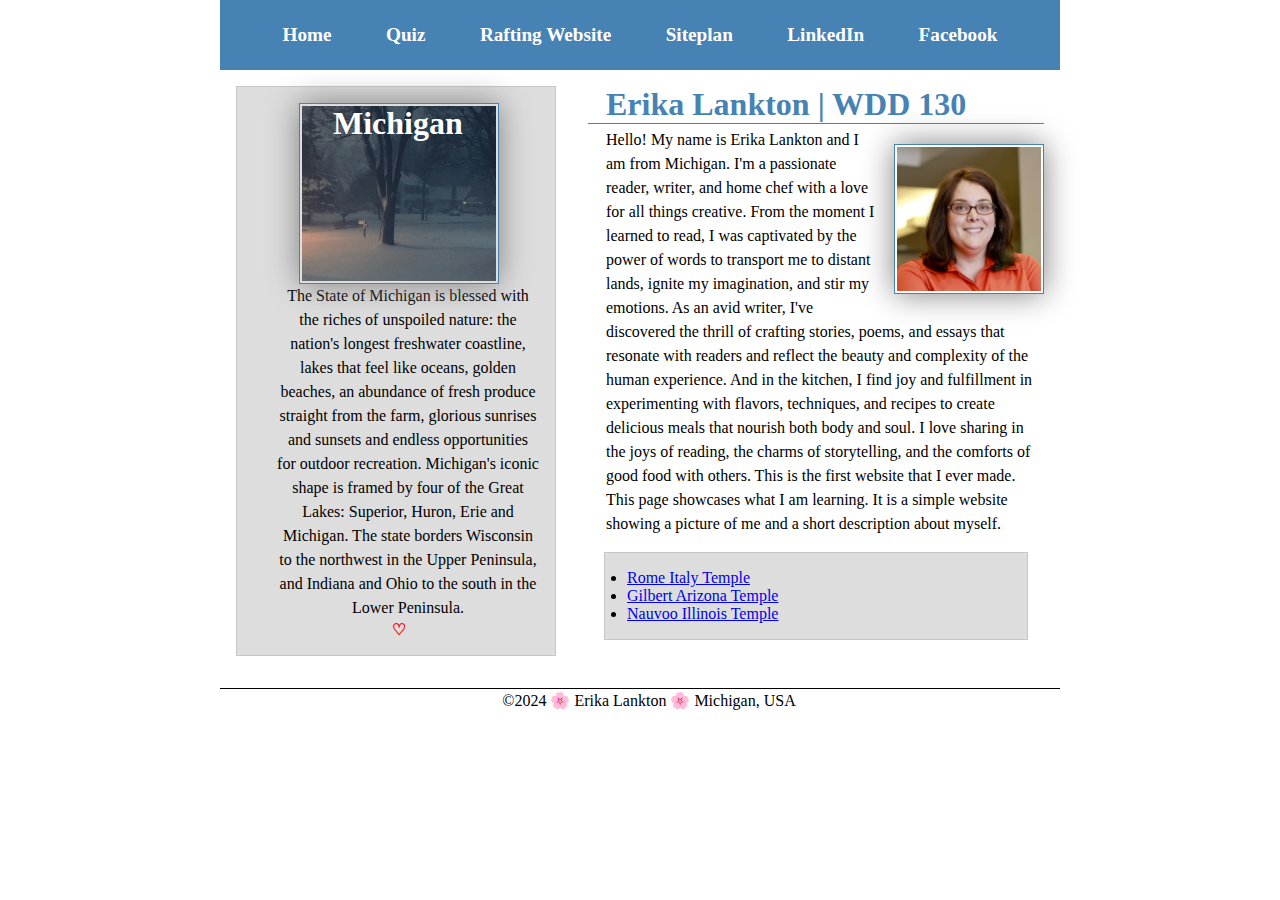
<file: index.html>
<!DOCTYPE html>
<html lang="en-US">
    <head>
        <meta charset="utf-8">
        <meta name="viewport" content="width=device-width, initial-scale=1.0">
        <title>Erika Lankton | WDD 130</title>
        <meta name="description" content="Erika Lankton's homepage for the BYU Idaho course, WDD 130.">
        <meta name="author" content="Erika Lankton">
        <link rel="stylesheet" href="styles/styles.css">
    </head>
    <body>
    <header>
        <nav>
            <a href="index.html">Home</a>
            <a href="quiz.html">Quiz</a>             
            <a href="wwr/about.html">Rafting Website</a>
            <a href="wwr/site-plan-rafting.html">Siteplan</a>
            <a href="https://www.linkedin.com/in/erika-lankton/">LinkedIn</a>
            <a href="https://www.facebook.com">Facebook</a>
        </nav>
    </header>
    <div class="grid">
        <main>
            <h1>Erika Lankton | WDD 130</h1>
            <img src="images/profile.jpg" alt="Hello, my name is Erika Lankton" width="200">
            <p>Hello! My name is Erika Lankton and I am from Michigan. I'm a passionate reader, 
         writer, and home chef with a love for all things creative. From the moment I learned to read,
         I was captivated by the power of words to transport me to distant lands, ignite my imagination,
         and stir my emotions. As an avid writer, I've discovered the thrill of crafting stories,
         poems, and essays that resonate with readers and reflect the beauty and complexity of the human
         experience. And in the kitchen, I find joy and fulfillment in experimenting with flavors, techniques,
         and recipes to create delicious meals that nourish both body and soul.

         I love sharing in the joys of reading, the charms of storytelling, and the comforts of good food with others. 
         This is the first website that I ever made. This page showcases what I am learning. 
         It is a simple website showing a picture of me and a short description about myself. </p>
        
            <ul class="box">
            <li><a href="https://www.churchofjesuschrist.org/temples/details/rome-italy-temple?lang=eng"
            target="_blank">Rome Italy Temple</a></li>
            <li><a href="https://www.churchofjesuschrist.org/temples/details/gilbert-arizona-temple?lang=eng"
            target="_blank">Gilbert Arizona Temple</a></li>
            <li><a href="https://www.churchofjesuschrist.org/temples/details/nauvoo-illinois-temple?lang=eng"
            target="_blank">Nauvoo Illinois Temple</a></li>
            </ul>
        </main>
        <aside class="box">
            <h2>Michigan</h2>
            <img src="images/michigan.jpg" alt="Michigan winter night image">
            <p>The State of Michigan is blessed with the riches of unspoiled nature: the nation's longest freshwater coastline,
                 lakes that feel like oceans, golden beaches, an abundance of fresh produce straight from the farm, glorious sunrises
                 and sunsets and endless opportunities for outdoor recreation. Michigan's iconic shape is framed by four of the Great Lakes:
                 Superior, Huron, Erie and Michigan. The state borders Wisconsin to the northwest in the Upper Peninsula, and Indiana and
                 Ohio to the south in the Lower Peninsula. </p>
                 <span class="heart">♡</span>
        </aside>
    </div>
        <footer>
        <p>&copy;2024 🌸 Erika Lankton 🌸 Michigan, USA</p>
        </footer>
    </body>
    <!--Last Modified: 26 March 2024-->
</html>
</file>
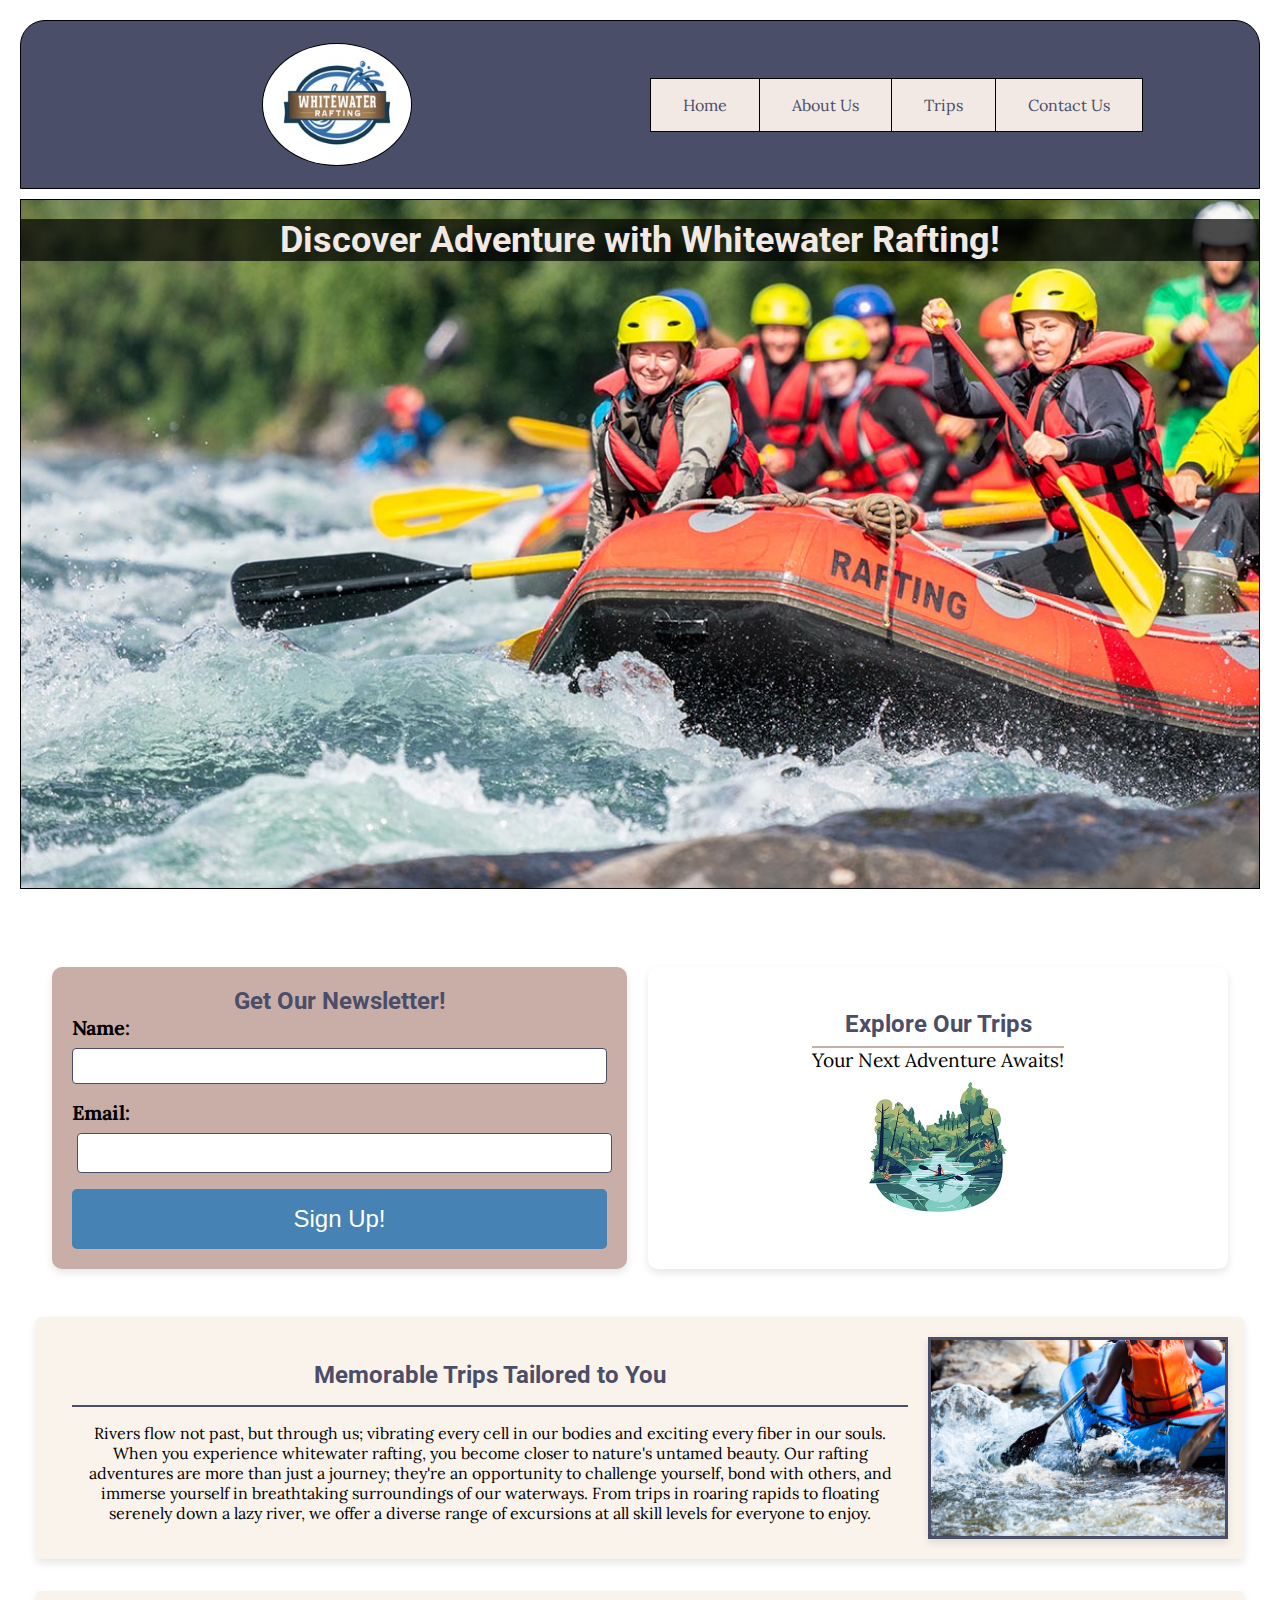
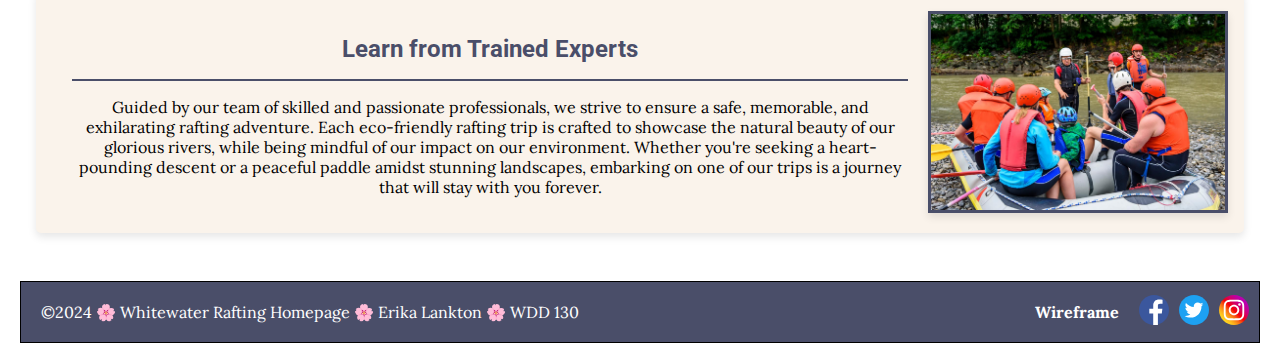
<file: wwr/index.html>
<!DOCTYPE html>
<html lang="en-us">
  <head>
        <meta charset="utf-8">
        <meta name="viewport" content="width=device-width,initial-scale=1.0">
        <title> Home | Whitewater Rafting</title>
        <meta name="description" content="Home of an imaginary rafting company to practice skills and learn about web development.">
        <meta name="author" content="Erika Lankton">
        <link rel="stylesheet" href="styles/rafting.css">
  </head>
  <body>
    <header>
        <img src="images/logo.jpeg" alt="Rafting Site Logo" class="logo">
        <nav class="navigation">
                <a href="index.html">Home</a>
                <a href="about.html">About Us</a>
                <a href="trips.html">Trips</a>
                <a href="contact.html">Contact Us</a>
        </nav>
    </header>
    <main>
        <section class="hero">
          <img src="images/home-hero.jpg" alt="happy rafters" class="background-image">
            <h1>Discover Adventure with Whitewater Rafting!</h1>
        </section>

        <section class="actions">
            <div class="newsletter">
                <form>
                    <h2>Get Our Newsletter!</h2>
                    <div class="form-item">
                        <label for="name">Name:</label>
                        <input type="text" name="name" id="name">
                    </div>
                    <div class="form-item">
                        <label for="email">Email:</label>
                        <input type="email" name="email" id="email">
                    </div>
                    <button type="submit">Sign Up!</button>
                </form>
            </div>

            <div class="funnel">
                <a href="trips.html">
                    <h2>Explore Our Trips</h2>
                    <p>Your Next Adventure Awaits!</p>
                    <img src="images/rafting-icon.jpeg" alt="rafting icon">
                </a>
            </div>
        </section>
        <section class="home-aside">
            <div>
                <figure class="card">
                    <figcaption class="card-content">
                        <h2>Memorable Trips Tailored to You</h2>
                        <p> Rivers flow not past, but through us; vibrating every cell in our bodies and exciting every fiber in our souls.
                            When you experience whitewater rafting, you become closer to nature's untamed beauty. Our rafting adventures 
                            are more than just a journey; they're an opportunity to challenge yourself, bond
                            with others, and immerse yourself in breathtaking surroundings of our waterways. From trips
                            in roaring rapids to floating serenely down a lazy river, we offer a diverse range of
                            excursions at all skill levels for everyone to enjoy.</p>
                    </figcaption>
                    <img src="images/adventure.jpg" alt="close-up of raft and oar">
                </figure>

                <figure class="card">
                    <figcaption class="card-content">
                        <h2>Learn from Trained Experts</h2>
                        <p>Guided by our team of skilled and passionate professionals, we strive to ensure a safe,
                            memorable, and exhilarating rafting adventure. Each eco-friendly rafting trip is crafted to showcase the
                            natural beauty of our glorious rivers, while being mindful of our impact on our environment.  Whether you're seeking 
                            a heart-pounding descent or a peaceful paddle amidst stunning landscapes, embarking on one of our trips is a journey 
                            that will stay with you forever.</p>
                    </figcaption>
                    <img src="images/instruction.jpg" alt="rafting professionals">
                </figure>
            </div>

        </section>
    </main>
    <footer>
        <p>&copy;2024 🌸 Whitewater Rafting Homepage 🌸 Erika Lankton 🌸 WDD 130 </p>
        <a href="images/wireframe_home.jpg" class="wireframe">Wireframe</a>
        <nav class="sociallinks">
            <a href="https://www.facebook.com" target="_blank">
                <img src="images/facebook.svg" alt="Facebook">
            </a>
            <a href="https://www.twitter.com" target="_blank">
                <img src="./images/twitter.svg" alt="Twitter">
            </a>

            <a href="https://www.instagram.com" target="_blank">
                <img src="images/instagram.svg" alt="Instagram">
            </a>
        </nav>
    </footer>
</body>

</html>
</file>
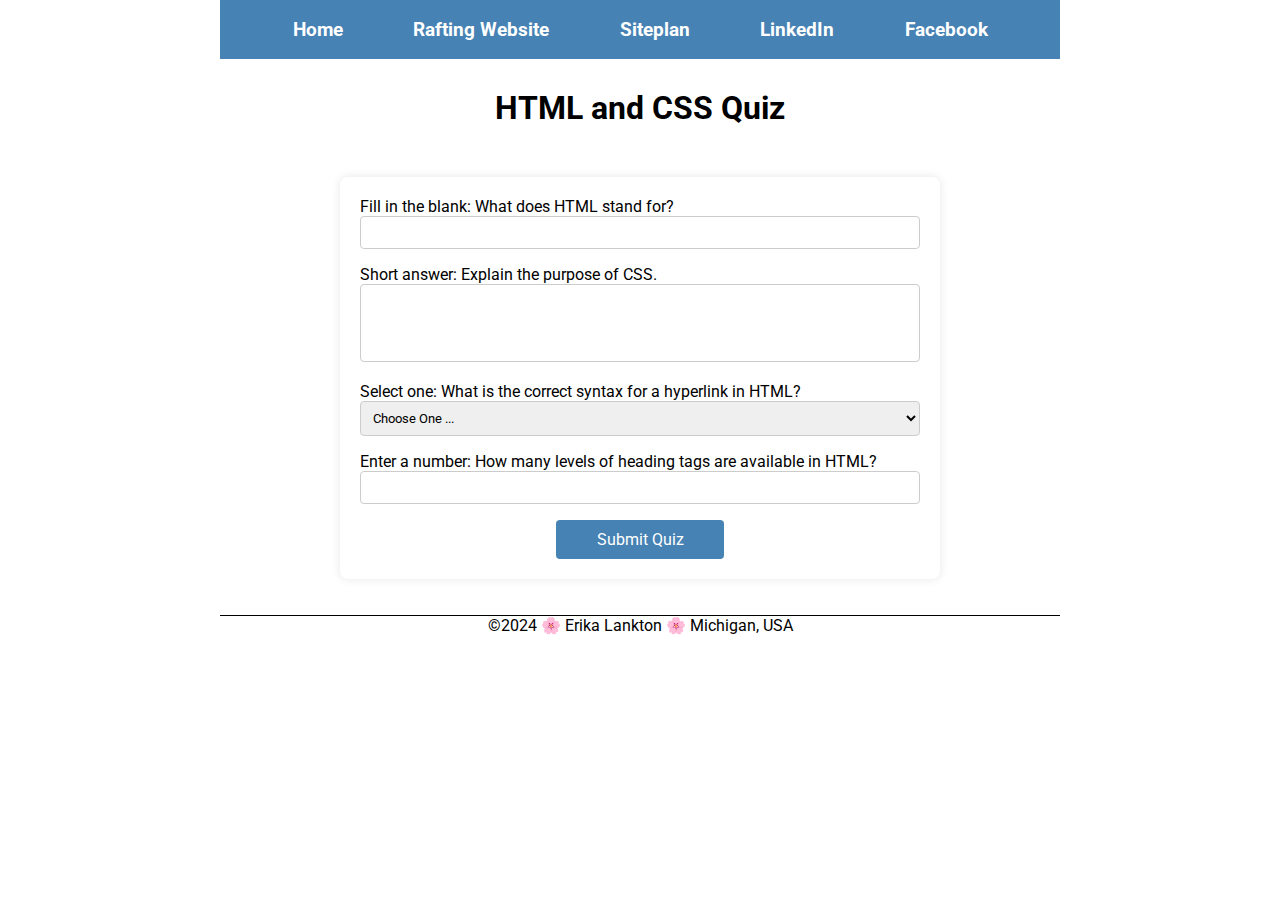
<file: quiz.html>
<!DOCTYPE html>
<html lang="en-US">
    <head>
        <meta charset="utf-8">
        <meta name="viewport" content="width=device-width, initial-scale=1.0">
        <title>Basic HTML and CSS Quiz | WDD 130</title>
        <meta name="description" content="An example of using an html form.">
        <meta name="author" content="Erika Lankton">
        <link rel="stylesheet" href="styles/quiz.css">
    </head>
    <body>
    <header>
        <nav>
            <a href="index.html">Home</a>             
            <a href="wwr/about.html">Rafting Website</a>
            <a href="wwr/site-plan-rafting.html">Siteplan</a>
            <a href="https://www.linkedin.com/in/erika-lankton/">LinkedIn</a>
            <a href="https://www.facebook.com">Facebook</a>
        </nav>
    </header>
    <main>
    <div class="grid">
    <h1>HTML and CSS Quiz</h1>
    <form action="#" method="post">
    
    <!-- Text type input (fill in the blank question) -->
    <label for="q1">Fill in the blank: What does HTML stand for?</label>
    <input type="text" name="q1" id="q1" required>
    
    <!-- Textarea element (short answer question) -->
    <label for="q2">Short answer: Explain the purpose of CSS.</label>
    <textarea name="q2" id="q2" rows="4" required></textarea>
    
    <!-- Select element (dropdown) -->
    <label for="q3">Select one: What is the correct syntax for a hyperlink in HTML?</label>
    <select name="q3" id="q3" required>
      <option value="" selected disabled>Choose One ...</option>
      <option value="a">&lt;a href="url"&gt;Link Text&lt;/a&gt;</option>
      <option value="b">&lt;link rel="stylesheet" href="style.css"&gt;</option>
      <option value="c">&lt;href&gt;Link Text&lt;/href&gt;</option>
    </select>
    
    <!-- Number type input element (integer answer) -->
    <label for="q4">Enter a number: How many levels of heading tags are available in HTML?</label>
    <input type="number" name="q4" id="q4" min="1" required>
    
   <!-- Submit button -->
   <div class="flex">
    <button type="submit">Submit Quiz</button></div></form>
    </div></main>
<footer>
<p>&copy;2024 🌸 Erika Lankton 🌸 Michigan, USA</p>
</footer>
</body>
<!--Last Modified: 26 March 2024-->
</html>
</file>
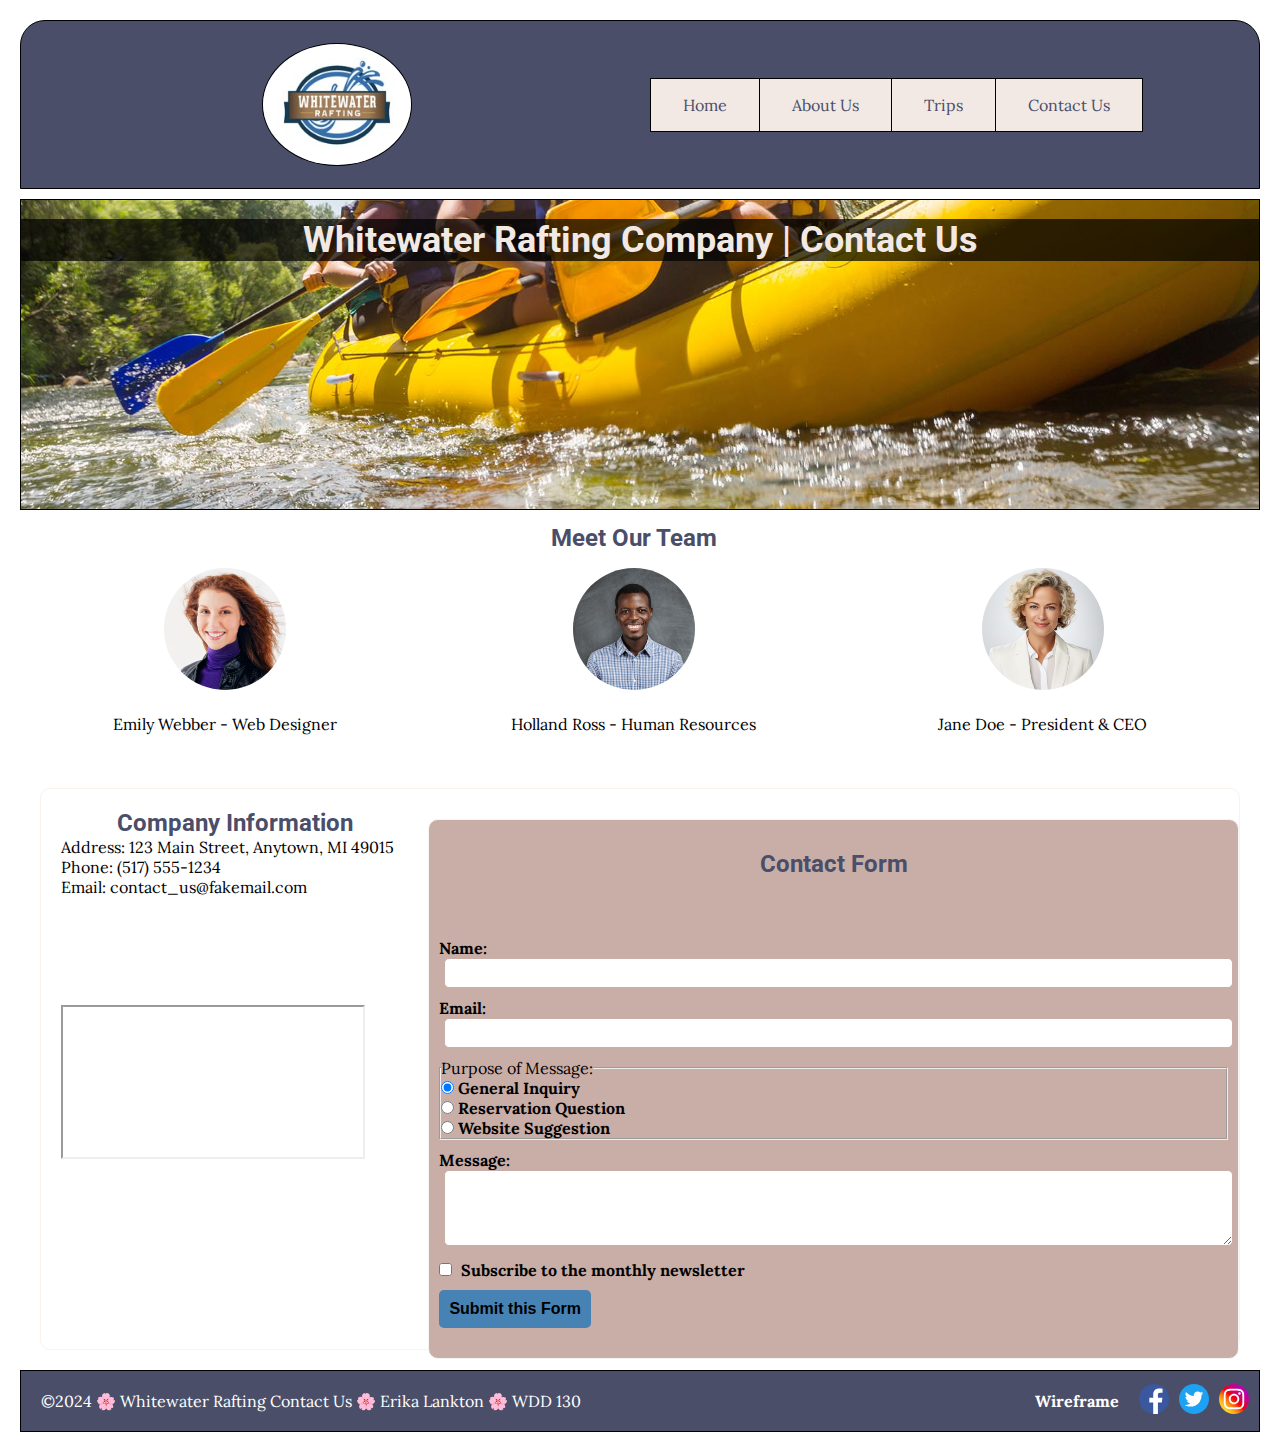
<file: wwr/contact.html>
<!DOCTYPE html>
<html lang="en-us">
  <head>
        <meta charset="utf-8">
        <meta name="viewport" content="width=device-width,initial-scale=1.0">
        <title> Contact Us | Whitewater Rafting</title>
        <meta name="description" content="Simple contact page, made in an introductory HTML course at BYU-Idaho. The purpose of this website is to practice skills and learn about web development.">
        <meta name="author" content="Erika Lankton">
        <link rel="stylesheet" href="styles/rafting.css">
  </head>
  <body>
    <header>
        <img src="images/logo.jpeg" alt="Rafting Site Logo" class="logo">
        <nav class="navigation">
                <a href="index.html">Home</a>
                <a href="about.html">About Us</a>
                <a href="trips.html">Trips</a>
                <a href="contact.html">Contact Us</a>
        </nav>
    </header>
    <main>
      <section class="hero">
        <img src="images/contact-hero.jpg" alt="yellow rowing oars" class="background-image">
          <h1>Whitewater Rafting Company | Contact Us</h1>
      </section>
  
      <section class="employee-profiles">
          <h2>Meet Our Team</h2>
          <div class="employee">
            <img src="images/employee3.jpg" alt="Designer">
            <p>Emily Webber - Web Designer</p>
          </div>
          <div class="employee">
            <img src="images/employee2.jpg" alt="Human Resources">
            <p>Holland Ross - Human Resources</p>
          </div>
          <div class="employee">
            <img src="images/employee1.jpg" alt="Chief Exec">
            <p>Jane Doe - President & CEO</p>
            
          </div>
      </section>
      <section class="contact">
      <div class="company-info">
          <h2>Company Information</h2>
          <p>Address: 123 Main Street, Anytown, MI 49015</p>
          <p>Phone: (517) 555-1234</p>
          <p>Email: contact_us@fakemail.com</p>
        </div>
        <div class="google-map">
          <!-- Embedded Google Map -->
          <iframe src="https://www.google.com/maps/embed?pb=!1m18!1m12!1m3!1d11555573.860057957!2d-86.27059845!3d45.000864449999995!2m3!1f0!2f0!3f0!3m2!1i1024!2i768!4f13.1!3m3!1m2!1s0x4d4caa3dc7ca0411%3A0x97dd48597a62c9b3!2sMichigan!5e0!3m2!1sen!2sus!4v1711871370202!5m2!1sen!2sus" allowfullscreen="" loading="lazy" referrerpolicy="no-referrer-when-downgrade">
          </iframe>
        </div>
        <div class="contact-form">
                <h2>Contact Form</h2>
            <form action="submit_form.php" method="post">
                <div class="form-group">
                    <label for="name">Name:</label>
                    <input type="text" id="name" name="name" required>
                </div>
                <div class="form-group">
                    <label for="email">Email:</label>
                    <input type="email" id="email" name="email" required>
                </div>
                <div class="form-group">
                    <fieldset>
                    <legend>Purpose of Message:</legend>
                    <input type="radio" id="generalInquiry" name="purpose" value="General Inquiry" checked>
                    <label for="generalInquiry">General Inquiry</label><br>
                    <input type="radio" id="reservationQuestion" name="purpose" value="Reservation Question">
                    <label for="reservationQuestion">Reservation Question</label><br>
                    <input type="radio" id="websiteSuggestion" name="purpose" value="Website Suggestion">
                    <label for="websiteSuggestion">Website Suggestion</label><br>
                    </fieldset>
                </div>
                <div class="form-group">
                    <label for="message">Message:</label><br>
                    <textarea id="message" name="message" rows="4" required></textarea>
                </div>
                <div class="form-group">
                    <input type="checkbox" id="subscribe" name="subscribe" value="yes">
                    <label for="subscribe">Subscribe to the monthly newsletter</label>
                </div>
                <button type="submit" id="submitButton">Submit this Form</button>
            </form>
        </div>
        </section>
    </main>
    <footer>
        <p>&copy;2024 🌸 Whitewater Rafting Contact Us 🌸 Erika Lankton 🌸 WDD 130 </p>
        <a href="images/wireframe_contact.jpg" class="wireframe">Wireframe</a>
        <nav class="sociallinks">
            <a href="https://www.facebook.com" target="_blank">
                <img src="images/facebook.svg" alt="Facebook">
            </a>
            <a href="https://www.twitter.com" target="_blank">
                <img src="./images/twitter.svg" alt="Twitter">
            </a>

            <a href="https://www.instagram.com" target="_blank">
                <img src="images/instagram.svg" alt="Instagram">
            </a>
        </nav>
    </footer>
</body>

</html>
</file>
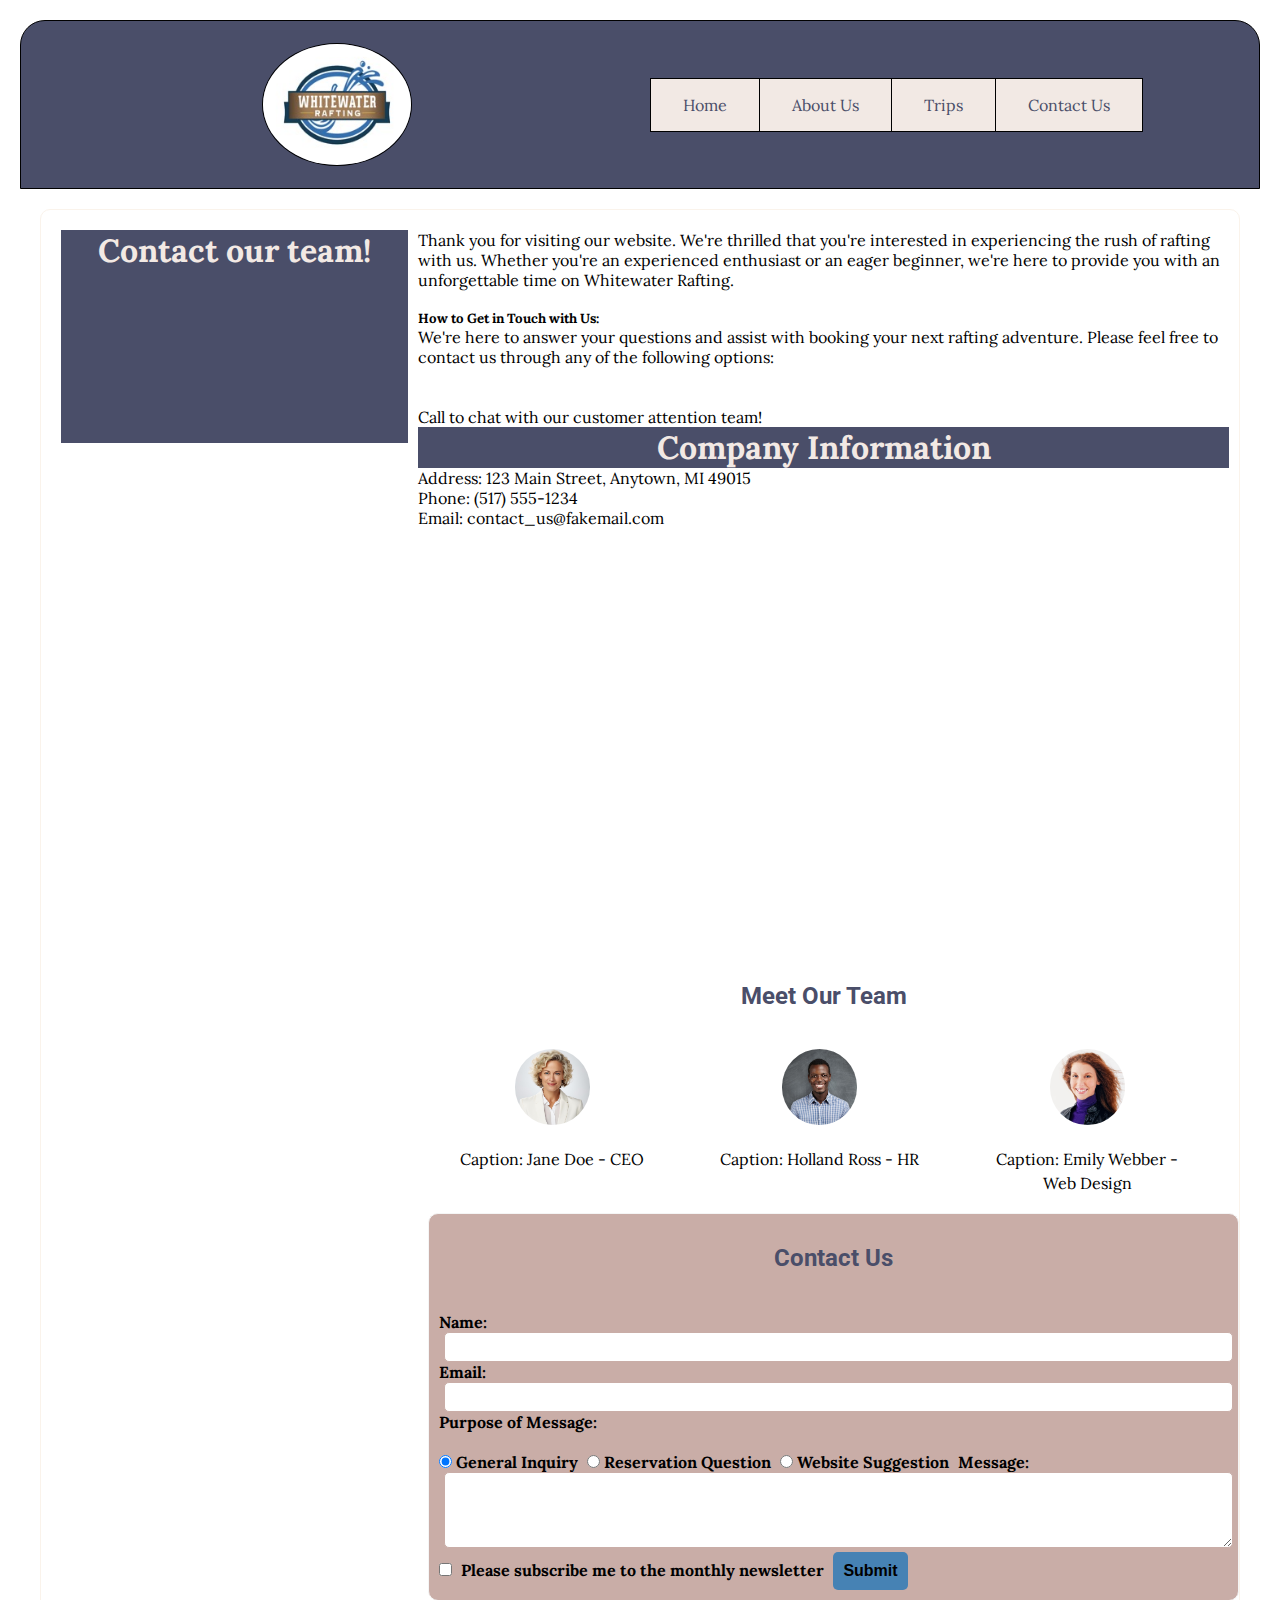
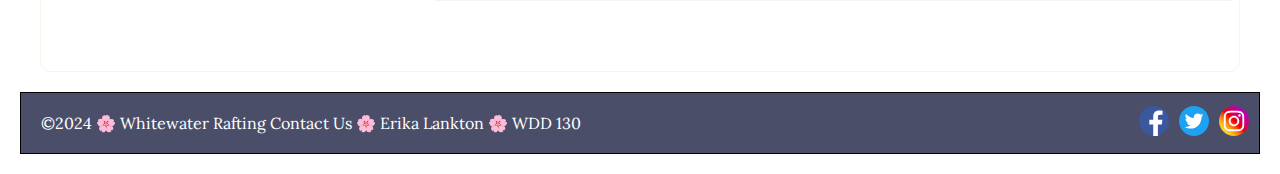
<file: wwr/contact1.html>
<!DOCTYPE html>
<html lang="en-us">
    <head>
        <meta charset="utf-8">
        <meta name="viewport" content="width=device-width,initial-scale=1.0">
        <title> About Us | Whitewater Rafting</title>
        <meta name="description" content="Simple contact page, made in an introductory HTML course at BYU-Idaho. The purpose of this website is to practice skills and learn about web development.">
        <meta name="author" content="Erika Lankton">
        <link rel="stylesheet" href="styles/rafting.css">
    </head>
    <body>
    <header>
        <img src="images/logo.jpeg" alt="Rafting Site Logo" class="logo">
        <nav class="navigation">
                <a href="index.html">Home</a>
                <a href="about.html">About Us</a>
                <a href="trips.html">Trips</a>
                <a href="contact.html">Contact Us</a>
        </nav>
    </header>
    <main>
      <section class="contact">
        <h1>Contact our team!</h1>
        <div class="contactContent">
            <section>
                <p>
                    Thank you for visiting our website. We're thrilled that you're interested in
                    experiencing the rush of rafting with us. Whether you're an experienced enthusiast or an eager
                    beginner, we're here to provide you with an unforgettable time on Whitewater Rafting.
                </p>
                <br>
                <h5>How to Get in Touch with Us:</h5>
                <p>
                    We're here to answer your questions and assist with booking your next rafting adventure. Please
                    feel free to contact us through any of the following options:
                </p>
                <br>
                <br>
                <p> Call to chat with our customer attention team!

      <section class="company-info">
        <h1>Company Information</h1>
        <p>Address: 123 Main Street, Anytown, MI 49015</p>
        <p>Phone: (517) 555-1234</p>
        <p>Email: contact_us@fakemail.com</p>

        <!-- Embedded Google Map -->
        <div class="google-map">
          <iframe src="https://www.google.com/maps/embed?pb=!1m18!1m12!1m3!1d2948.763191652284!2d-84.99914132490095!3d42.34757193589201!2m3!1f0!2f0!3f0!3m2!1i1024!2i768!4f13.1!3m3!1m2!1s0x8817fdd9438a3f6d%3A0x39475f41a970ad00!2sCornwell&#39;s%20Turkeyville!5e0!3m2!1sen!2sus!4v1711692983374!5m2!1sen!2sus" 
          width="600" height="450" style="border:0;"
          allowfullscreen="" loading="lazy" referrerpolicy="no-referrer-when-downgrade"></iframe>
        </div>
      </section>
      <!-- Employee Profiles -->
      <section>
        <h2 class="flex">Meet Our Team</h2>
        <div class="employee-profiles">
          <div class="employee">
            <img src="images/employee1.jpg" alt="Chief Exec" />
            <p>Caption: Jane Doe - CEO</p>
          </div>
          <div class="employee">
            <img src="images/employee2.jpg" alt="Human Resources" />
            <p>Caption: Holland Ross - HR</p>
          </div>
          <div class="employee">
            <img src="images/employee3.jpg" alt="Designer" />
            <p>Caption: Emily Webber - Web Design</p>
          </div>
        </div>
      </section>

      <!-- Contact Form -->
      <section class="contact-form">
        <h2>Contact Us</h2>
        <form action="submit_form.php" method="post">
          <label for="name">Name:</label>
          <input type="text" id="name" name="name" required />

          <label for="email">Email:</label>
          <input type="email" id="email" name="email" required />

          <label>Purpose of Message:</label>
          <br /><br />
          <input
            type="radio"
            id="generalInquiry"
            name="purpose"
            value="General Inquiry"
            checked
          />
          <label for="generalInquiry">General Inquiry</label>

          <input
            type="radio"
            id="reservationQuestion"
            name="purpose"
            value="Reservation Question"
          />
          <label for="reservationQuestion">Reservation Question</label>

          <input
            type="radio"
            id="websiteSuggestion"
            name="purpose"
            value="Website Suggestion"
          />
          <label for="websiteSuggestion">Website Suggestion</label>

          <label for="message">Message:</label>
          <textarea id="message" name="message" rows="4" required></textarea>

          <input type="checkbox" id="subscribe" name="subscribe" value="yes" />
          <label for="subscribe"
            >Please subscribe me to the monthly newsletter</label
          >

          <button type="submit" id="submitButton">Submit</button>
        </form>
      </section>
    </main>
    
    <footer>
        <p>&copy;2024 🌸 Whitewater Rafting Contact Us 🌸 Erika Lankton 🌸 WDD 130</p>
        <nav class="sociallinks">
            <a href="https://www.facebook.com" target="_blank">
                <img src="images/facebook.svg" alt="Facebook">
            </a>
            <a href="https://www.twitter.com" target="_blank">
                <img src="./images/twitter.svg" alt="Twitter">
            </a>

            <a href="https://www.instagram.com" target="_blank">
                <img src="images/instagram.svg" alt="Instagram">
            </a>
        </nav>
    </footer>
</body>

</html>
</file>
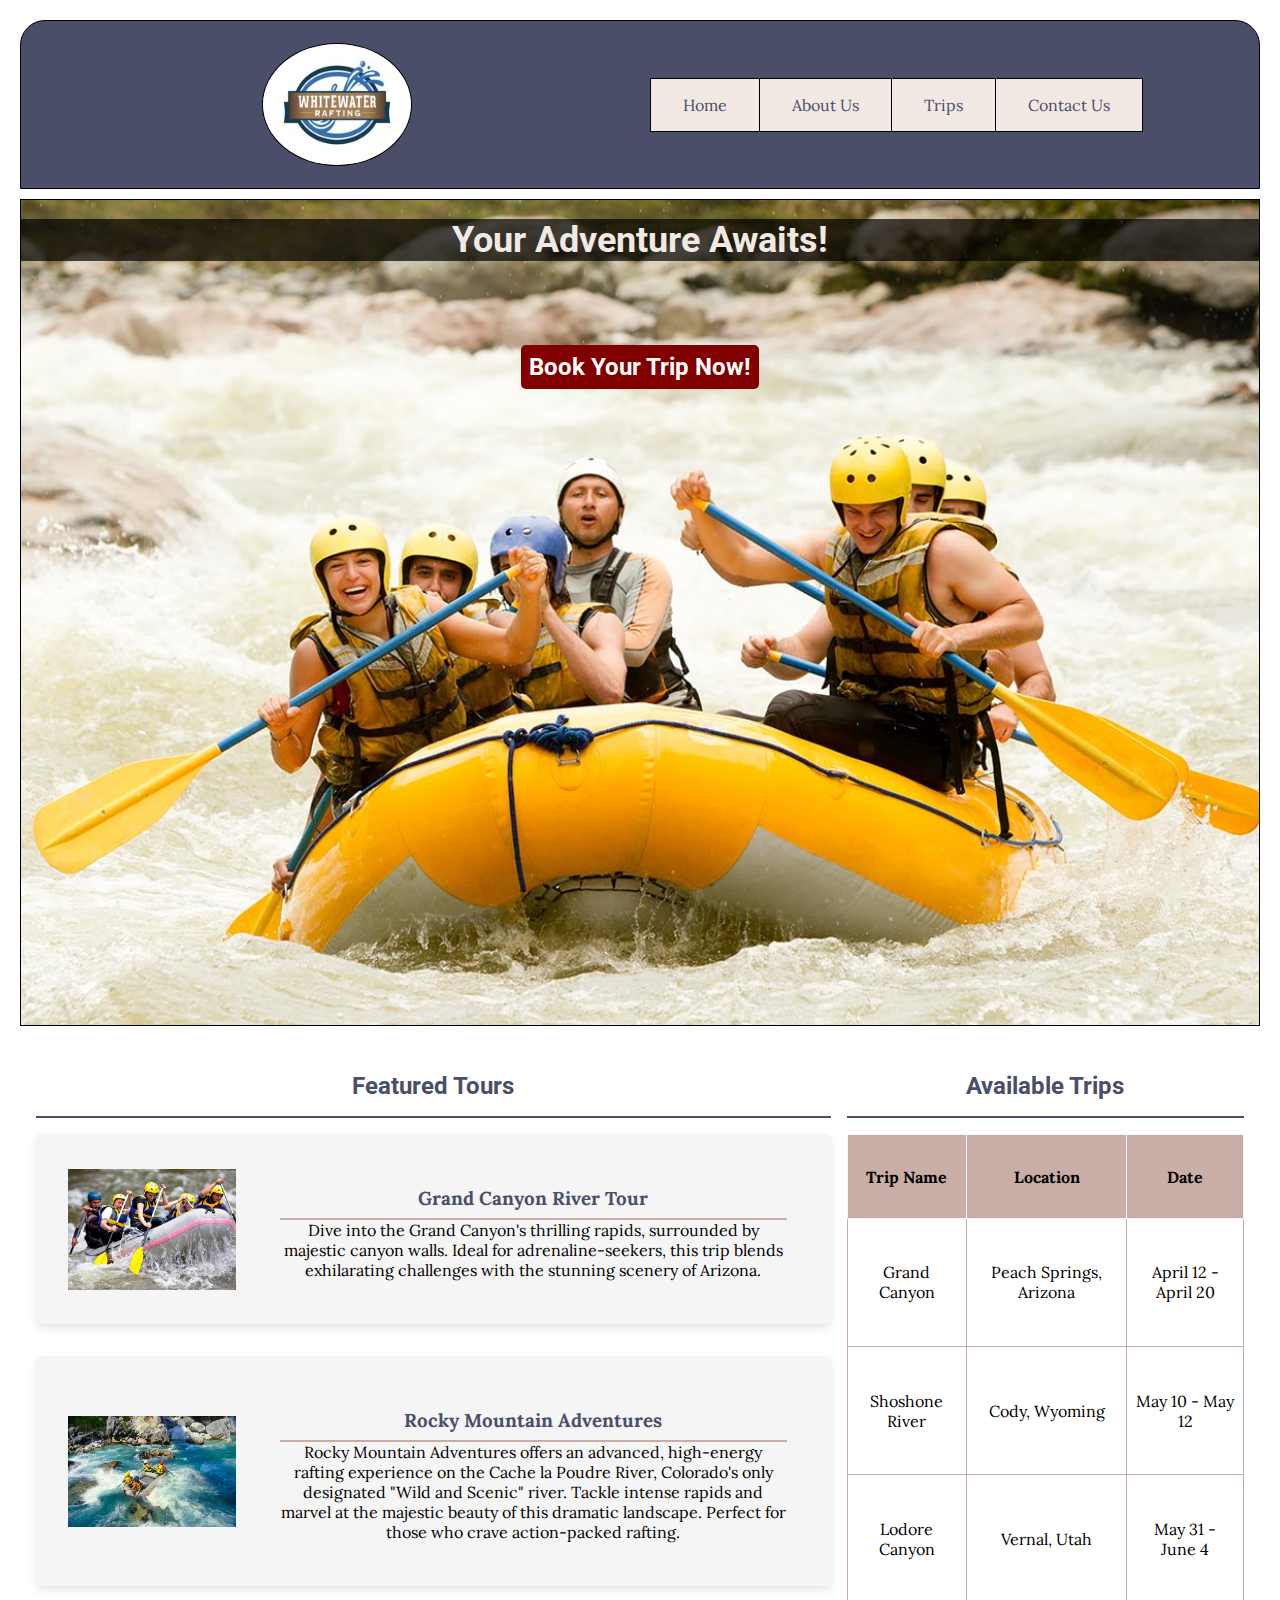
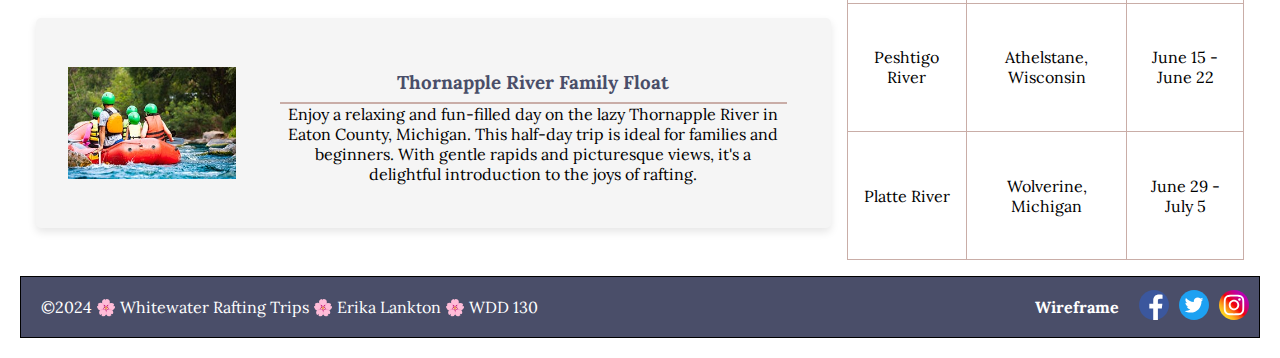
<file: wwr/trips.html>
<!DOCTYPE html>
<html lang="en-us">
  <head>
        <meta charset="utf-8">
        <meta name="viewport" content="width=device-width,initial-scale=1.0">
        <title> Trips | Whitewater Rafting</title>
        <meta name="description" content="Trips website for an imaginary rafting company to practice skills and learn about web development.">
        <meta name="author" content="Erika Lankton">
        <link rel="stylesheet" href="styles/rafting.css">
  </head>
  <body>
    <header>
        <img src="images/logo.jpeg" alt="Rafting Site Logo" class="logo">
        <nav class="navigation">
                <a href="index.html">Home</a>
                <a href="about.html">About Us</a>
                <a href="trips.html">Trips</a>
                <a href="contact.html">Contact Us</a>
        </nav>
    </header>
    <main>
      <section class="hero">
        <img src="images/trips-hero.jpg" alt="happy people in a yellow raft" class="background-image">
          <h1>Your Adventure Awaits!</h1>
          <div class="hero-button"><a href="contact.html">Book Your Trip Now!</a></div>
            
      </section>
            <div class="trips">
                <aside>
                    <h2>Featured Tours</h2>
                    <figure class="trips-card">
                        <img src="images/1.jpeg" alt="rafting adventure">
                        <figcaption class="card-content">
                            <h3>Grand Canyon River Tour</h3>
                            <p>Dive into the Grand Canyon's thrilling rapids, surrounded by majestic canyon walls. Ideal for adrenaline-seekers, this trip blends exhilarating challenges with the stunning scenery of Arizona.</p>
                        </figcaption>
                    </figure>
      
                    <figure class="trips-card">
                        <img src="images/2.jpeg" alt="raft in strong rapids">
                        <figcaption class="card-content">
                            <h3>Rocky Mountain Adventures</h3>
                            <p>Rocky Mountain Adventures offers an advanced, high-energy rafting experience on the Cache la Poudre River, Colorado's only designated "Wild and Scenic" river. Tackle intense rapids and marvel at the majestic beauty of this dramatic landscape. Perfect for those who crave action-packed rafting.</p>
                        </figcaption>
                    </figure>
                    <figure class="trips-card">
                        <img src="images/7.jpeg" alt="raft in calm waters">
                        <figcaption class="card-content">
                              <h3>Thornapple River Family Float</h3>
                              <p>Enjoy a relaxing and fun-filled day on the lazy Thornapple River in Eaton County, Michigan. This half-day trip is ideal for families and beginners. With gentle rapids and picturesque views, it's a delightful introduction to the joys of rafting.</p>
                        </figcaption>
                    </figure>
                  </aside>
                  <table>
                      <caption>Available Trips</caption>
                      <tbody>
                          <tr>
                              <th>Trip Name</th>
                              <th>Location</th>
                              <th>Date</th>
                          </tr>
                          <tr>
                              <td>Grand Canyon</td>
                              <td>Peach Springs, Arizona</td>
                              <td>April 12 - April 20</td>
                          </tr>
                          <tr>
                              <td>Shoshone River</td>
                              <td>Cody, Wyoming</td>
                              <td>May 10 - May 12</td>
                          </tr>
                          <tr>
                              <td>Lodore Canyon</td>
                              <td>Vernal, Utah</td>
                              <td>May 31 - June 4</td>
                          </tr>
                          <tr>
                              <td>Peshtigo River</td>
                              <td>Athelstane, Wisconsin</td>
                              <td>June 15 - June 22</td>
                          </tr>
                          <tr>
                              <td>Platte River</td>
                              <td>Wolverine, Michigan</td>
                              <td>June 29 - July 5</td>
                          </tr>
                      </tbody>
                  </table>
            </div>    
    </main>
    <footer>
        <p>&copy;2024 🌸 Whitewater Rafting Trips 🌸 Erika Lankton 🌸 WDD 130 </p>
        <a href="images/wireframe_trips.jpg" class="wireframe">Wireframe</a>
        <nav class="sociallinks">
            <a href="https://www.facebook.com" target="_blank">
                <img src="images/facebook.svg" alt="Facebook">
            </a>
            <a href="https://www.twitter.com" target="_blank">
                <img src="./images/twitter.svg" alt="Twitter">
            </a>

            <a href="https://www.instagram.com" target="_blank">
                <img src="images/instagram.svg" alt="Instagram">
            </a>
        </nav>
    </footer>
</body>

</html>
</file>
<file: styles/styles.css>
* {
    margin: 0;
    padding: 0;
    box-sizing: border-box;
}

header, .grid, footer {
    max-width: 840px;
    margin: 0 auto;
}

nav {
    background-color: steelblue;
    padding: 1rem;
    display: flex;
    justify-content: space-evenly;
    align-items: center;
}

nav a {
    color: #fff;
    display: block;
    padding: 0.5rem;
    text-decoration: none;
    text-align: center;
    font-size: 1.2rem;
    font-weight: 700;
}

nav a:hover {
    color: hotpink;
}

nav a.active {
    background-color: #04AA6D;
    color: white;
}

main {
    max-width: 840px;
    margin: 1rem;
    grid-column: 2/3;
}

h1 {
    color: steelblue;
    padding-left: 18px;
    margin-bottom: 4px;
    border-bottom: 1px solid steelblue;
}

main img {
    width: 150px;
    height: auto;
    border: 1px solid steelblue;
    padding: 2px;
    box-shadow: 0 0 30px gray;
    float: right;
    margin-top: 16px;
    margin-left: 16px;
    margin-bottom: 8px;
    }

p {
    line-height: 1.5rem;
    padding: 0;
    padding-left: 18px;
}

aside {
    width: 20rem;
    text-align: center;
    position: relative;
    grid-column: 1/2;
    grid-row: 1/2;
    display: grid;
    align-content: flex-start;
    place-items: center; 
    grid-template-rows: auto auto;
}

aside img {
    width: 200px;
    height: auto;
    border:1px solid steelblue;
    padding: 2px;
    box-shadow: 0 0 30px gray;
    z-index: 0;
}

aside h2 {
    top: 18px;
    left: 96px;
    position: absolute;
    font-size: 2em;
    text-align: center;
    color:#fff;
    padding: 0;
    font-family: Roboto;
    justify-self: center;
    z-index: 1;
}

footer {
    margin-top: 1em;
    border-top: 1px solid #000;
    text-align: center;
}

/* Class Selectors */
.box {
    margin: 1rem;
    border: 1px solid rgba(0, 0, 0, .1);
    padding: 1rem;
    background-color: #ddd;
    color: #000;
    padding-left: 22px;
}

.grid {
    display: grid;
    align-items: center;
}

.heart {
    color: red;
    font-weight: bolder;
}
</file>
<file: wwr/styles/rafting.css>
@import url('https://fonts.googleapis.com/css2?family=Roboto&family=Lora&display=swap');

:root {
  --primary-color: #4A4E69   ;
  --secondary-color: #9A8C98 ;
  --accent1-color: #C9ADA7;
  --accent2-color: white;
 
  --heading-font: Roboto, sans-serif;
  --paragraph-font: Lora, serif;

  --nav-background-color: #4A4E69;
  --nav-link-color: white;
  --nav-hover-link-color: #F2E9E4;
  --nav-hover-background-color: #9A8C98; 
  
  --headline-color-on-white: #4A4E69; 
  --headline-color-on-color: white;  
  --paragraph-color-on-white: #4A4E69;  
  --paragraph-color-on-color: white; 
  --paragraph-background-color: #9A8C98;
}

* {
  margin: 0;
  padding: 0;
  box-sizing: border-box;
  }

body {
  font-family: var(--paragraph-font);
  padding: 20px;
}

h1, h3 {
  background-color: #4A4E69;
  color: #F2E9E4;
  text-align: center;
}

h2 {
  font-family: var(--heading-font);
  color: #4A4E69;
  text-align: center;
}

header {
  display: grid;
  grid-template-columns: repeat(auto-fit, minmax(200px, 1fr));
  align-items: center;
  background-color: var(--nav-background-color);
  color: var(--nav-link-color);
  border-top-left-radius: 25px;
  border-top-right-radius: 25px;
  padding: 22px;
  grid-gap: 20px;
  border: 1px solid black;
  margin-bottom: 10px;
}

.logo {
  margin: 0 auto;
  border-radius: 50%;
  border: 1px solid black;
	width: 150px;
	height: auto;
}

.navigation {
  display: flex;
  justify-content: center;
  align-items: center;
  width: fit-content;
  height: auto;
  padding: 0;
  margin: 0;
  background-color: var(--nav-hover-link-color);
  color: var(--primary-color);
  border: 1px solid black;
}

.navigation a {
  text-decoration: none;
  color: var(--primary-color);
  padding: 16px 32px;
  margin: 0;
  border-right: 1px solid black;
}

.navigation a:last-child {
  border-right: none;
}

.navigation a:hover {
  background-color: var(--accent1-color);
  color: var(--nav-link-color);
}

p {
  font-family: var(--paragraph-font);
  color: var(--paragraph-color);
}

.hero {
  position: relative;
  width: 100%;
  height: auto;
  padding: 0;
}

.hero img {
  width: 100%;
  height: 100%;
  border: 1px solid black;
  margin-bottom: 10px;
}

.hero h1 {
  position: absolute;
  top: 20px;
  background-color: rgba(0, 0, 0, 0.7);
  width: 100%;
  font-family: var(--heading-font);
  font-size: 36px;
  color: #F2E9E4;
  text-align: center;
}

.hero h2 {
  color: #fff;
  text-align: center;
  width: 100%;
  margin-bottom: 20px;
}

.hero>.moto {
  position: absolute;
  width: 80%;
  top: 50%;
  left: 8%;
  background-color: var(--nav-background-color);
  border-radius: 24px;
  padding: 12px;
  opacity: 0.9;
}

.hero>.moto p {
  color: white;
  font-family: var(--paragraph-font);
  text-align: left;
  vertical-align: middle;
  font-size: 1.3rem;
  line-height: 2rem;
  padding: 8px;
}

.hero>.moto img {
  float: right;
  width: 30%;
  height: auto;
}

.history {
  text-align: center;
  padding: 20px;
  border: 1px solid black;
  margin-bottom: 10px;
}

.history h2 {
  text-align: center;
  margin-bottom: 20px;
}

.hiscontent {
  display: grid;
  grid-template-columns: 1fr 40% 1fr;
  gap: 10px;
}

.hiscontent p {
  text-align: left;
  font-size: 1.3rem;
  line-height: 1.8rem;
  padding: 8px;
}

.hiscontent img {
  max-width: 100%;
  max-height: 300px;
  display: block;
  margin: 0 auto;
  border-radius: 50%;
  padding: 8px;
}

.adventures {
  display: flex;
  flex-wrap: wrap;
  justify-content: space-between;
  align-items: center;
  gap: 20px;
  padding: 20px;
  border: 1px solid black;
  margin-bottom: 10px;
}

.adventures h2 {
  text-align: center;
  width: 100%;
  margin-bottom: 20px;
}

figure {
  flex: 1;
  text-align: center;
  margin: 0;
}

figure img {
  max-width: 100%;
  height: 120px;
  display: block;
  margin: 0 auto;
}

figcaption {
  margin-top: 10px;
  font-weight: 300;
}

footer {
  display: flex;
  justify-content: flex-end;
  align-items: center;
  background-color: var(--primary-color);
  color: white;
  padding: 10px;
  border: 1px solid black;
}

footer p {
  flex: 1;
  margin: 10px;
}

.wireframe {
  text-decoration: none;
  color: white;
  font-weight: bold;
  margin: 5px;
  justify-content: flex-end;
  align-items: center;
  margin-right: 20px;
}

.sociallinks {
  display: flex;
  gap: 10px;
}

.sociallinks a {
  text-decoration: none;
}

.sociallinks img {
  width: 30px;
  height: 30px;
}

.employee-profiles {
  display: grid;
  grid-template-columns: 33% 33% 33%;
  grid-template-rows: 10% 70% 20%;
}

.employee-profiles h2 {
  color: #4A4E69;
  justify-content: center;
  text-align: center; 
  column-span: all;
  grid-column: 1 / 4 ;
  grid-row: 1 / 2 ;
}

.employee-profiles p {
  text-align: center;
  font-size: 1rem;
  line-height: 1.5rem;
  padding: 8px;
  grid-row: 3 / 4 ;
}

.employee {
  text-align: center;
  margin: 20px;
  grid-row: 2 / 3 ;
}

.employee img {
  max-width: 33%;
  height: auto;
  border-radius: 50%;
  margin-bottom: 10px;
}

.contact {
  display: grid;
  grid-template-columns: 30% 70%;
  grid-template-rows: 15% 5% 5% 5% 70%;
  gap: 10px;
  border: 1px solid #faf3eb; 
  border-radius: 10px; 
  padding: 20px; 
  margin: 20px; 
}

.company-info {
  grid-area: 1 / 1 / 5 / 2;
}

.company-info h2 {
  color: #4A4E69;
  justify-content: center;
  text-align: center; 
  grid-area: 1 / 1 / 2 / 2
}

.google-map {
  grid-area: 5 / 1 / 6 / 2;
}

.contact-form h2 {
  font-family: var(--heading-font);
  color: #4A4E69;
  text-align: center;
  width: 100%;
  padding: 20px;
  margin-bottom: 20px;
}

.contact-form {
  display: grid;
  background-color: #C9ADA7;
  border: 1px solid whitesmoke; 
  border-radius: 10px; 
  width: 100%;
  padding: 10px; 
  margin: 10px; 
  grid-area: 1 / 2 / 6 / 3;
}

.form-group {
  margin-bottom: 10px;
}

.contact-form label {
  display: block;
  font-weight: bold;
  text-align: start;
  margin-right: 5px;
  display: inline-block;
}

.contact-form input[type="text"],
input[type="email"],
textarea {
  width: 100%;
  padding: 5px;
  border: 1px solid #C9ADA7;
  border-radius: 5px;
  box-sizing: border-box;
  font-size: 16px;
  line-height: 1;
  margin-left: 5px;
  display: inline-block;
}

.contact-form input[type="checkbox"] {
  margin-right: 5px;
  display: inline-block;
}

.contact-form button {
  padding: 10px;
  background-color: steelblue;
  color: black;
  font-weight: bold;
  border: none;
  border-radius: 5px;
  cursor: pointer;
  font-size: 16px;
}

.contact-form button:hover {
  background-color: #9A8C98;
}

.hero-button {
  position: absolute;
  top: 20%; 
  left:50%;
  transform: translate(-50%,-50%);
  -ms-transform: translate(-50%,-50%);
  padding: 0.5rem;
  background-color: #800000;
  border: none;
  border-radius: 5px;
  cursor: pointer;
  font-size: 1.5rem;
  transition: background-color 0.3s;
  text-decoration: none;
  font-family: var(--heading-font);
  font-weight: bold;
  display: inline-flex;
}

.hero-button:hover {
  background-color: var(--primary-color);
}

.hero-button a {
  text-decoration: none;
  color: white;
}

.hero-button a:hover {
  color: var(--secondary-color) !important;
}


.card {
  display: flex;
  align-items: center;
  margin-bottom: 2rem;
  border-color: var(--primary-color);
  border-width: 2px;
  box-shadow: 0 4px 8px rgba(0,0,0,0.1);
  border-radius: 5px;
  overflow: hidden;
  background-color: #faf3eb;
  padding: 1rem;
}

.card img {
  width: 200px;
  height: auto;
  object-fit: cover;
  padding: 1rem;
  background-color: #faf3eb;
}

.card-content {
  display: flex;
  flex-direction: column;
  background-color: #faf3eb;
  margin-top: 0.5rem;
}

.card-content h2 {
  font-weight: bold;
  border-bottom: 2px solid var(--accent1-color);
  padding-bottom: 0.5rem;
}

.card figcaption {
  padding: 20px;
  margin-top: 0.5rem;
}

.trips {
  display: grid;
  grid-template-columns: 2fr 1fr;
  gap: 1rem;
  padding: 1rem;
}

.trips h2 {
  padding: 1rem;
  font-size: 1.5rem;
  font-family: var(--heading-font);
  font-weight: bold;
  color: var(--primary-color);
  border-bottom: 2px solid var(--primary-color);
  margin-bottom: 1rem;
}

.trips-card {
  display: flex;
  align-items: center;
  margin-bottom: 2rem;
  border-color: var(--primary-color);
  border-width: 2px;
  box-shadow: 0 4px 8px rgba(0,0,0,0.1);
  border-radius: 5px;
  overflow: hidden;
  background-color: whitesmoke;
  padding: 1rem;
}

.trips-card img {
  width: 200px;
  height: auto;
  object-fit: cover;
  padding: 1rem;
  background-color: whitesmoke;
}

.trips-card content {
  display: flex;
  flex-direction: column;
  background-color: whitesmoke;
  margin-top: 0.5rem;
}

.trips-card figcaption h3 {
  background-color: whitesmoke;
  color: var(--primary-color);
  font-weight: bold;
  border-bottom: 2px solid var(--accent1-color);
  padding: 0.5rem;
}

.trips-card figcaption {
  padding: 20px;
  margin: 0.5rem;
  color: black;
  background-color: whitesmoke;
}

.home-aside {
  display: grid;
  grid-template-columns: 1fr;
  gap: 1rem;
  padding: 1rem;
  border-radius: 5px;
}

.home-aside h2 {
  padding-bottom: 1rem;
  text-align: center;
  border-bottom: 2px solid var(--primary-color);
  margin-bottom: 1rem;
}

.home-aside img {
  width: 300px;
  height: auto;
  object-fit: cover;
  display: inline-flex;
  padding: 0;
  border: 3px solid var(--primary-color);
  box-shadow: 0 4px 8px rgba(0, 0, 0, 0.1);
}

table {
  width: 100%;
  border-collapse: collapse;
}

table, th, td {
  border: 1px solid var(--accent1-color);
}

th, td {
  padding: 8px;
  text-align: center;
}

th {
  background-color: var(--accent1-color);
  color:black;
  border: 1px solid whitesmoke
}

caption {
  padding: 1rem;
  font-size: 1.5rem;
  font-family: var(--heading-font);
  font-weight: bold;
  color: var(--primary-color);
  border-bottom: 2px solid var(--primary-color);
  margin-bottom: 1rem;
}

.home {
  font-family: var(--heading-font);
  text-align: center;
}

.home h1 {
  font-size: 20px;
}

.actions {
  margin-top: 2rem;
  display: grid;
  grid-template-columns: 1fr 1fr;
  gap: 1rem;
  padding: 2rem;
}

.newsletter {
  display: flex;
  flex-direction: column;
  font-weight: bold;
  text-align: start;
  margin-right: 5px;
  padding: 20px;
  background-color: var(--accent1-color);
  border-radius: 10px;
  box-shadow: 0 4px 8px rgba(0,0,0,.1);
  transition: transform 0.3s ease, box-shadow 0.3s ease;
}

.form-item {
  margin-bottom: 1rem;
}

.form-item label {
  display: block;
  margin-bottom: .5rem;
  color: black;
  font-size: 1.25rem;
}

.form-item input[type="text"],
.form-item input[type="email"],
.form-item textarea {
  width: 100%;
  padding: .6rem;
  border: 1px solid var(--primary-color);
  border-radius: 4px;
}

.newsletter button {
  display: block;
  width: 100%;
  padding: 1rem;
  background-color: steelblue;
  color: white;
  border: none;
  border-radius: 5px;
  cursor: pointer;
  font-size: 1.5rem;
  transition: transform 0.3s ease, box-shadow 0.3s ease;
}

.newsletter button:hover {
  background-color: #9A8C98;
}

.funnel {
  display: flex;
  flex-direction: column;
  align-items: center;
  justify-content: center;
  text-align: center;
  padding: 20px;
  background-color: var(--accent2-color);
  border-radius: 10px;
  box-shadow: 0 4px 8px rgba(0,0,0,.1);
  transition: transform 0.3s ease, box-shadow 0.3s ease;
}


.funnel a {
  text-decoration: none;
  color: inherit;
}

.funnel h2 {
  border-bottom: 2px solid var(--accent1-color);
  padding-bottom: 0.5rem;
}

.funnel img {
  width: 150px;
}

.funnel p {
  font-size: 1.2rem;
}

.funnel:hover {
  transform: scale(1.05);
  box-shadow: 0 6px 12px rgba(0, 0, 0, 0.15);
}
</file>
<file: styles/quiz.css>
@import url('https://fonts.googleapis.com/css2?family=Roboto&family=Rock+Salt&display=swap');
@import url('https://fonts.googleapis.com/css2?family=Roboto:wght@300&display=swap');

* {
    margin: 0;
    padding: 0;
    box-sizing: border-box;
    font-family: 'Roboto', sans-serif;
}

header,
.grid,
footer {
    max-width: 840px;
    margin: 0 auto;
}

.grid {
    display: grid;
    align-items: center;
}

nav {
    background-color: steelblue;
    padding: 10px;
    display: flex;
    justify-content: space-evenly;
    align-items: center;
}

nav a {
  color: #fff;
  display: block;
  padding: 0.5rem;
  text-decoration: none;
  text-align: center;
  font-size: 1.2rem;
  font-weight: 700;
}

nav a:hover {
  color: hotpink;
}

nav a.active {
  background-color: #04AA6D;
  color: white;
}

h1 {
  color: black;
  font-weight: bold;
  padding: 10px;
  margin: 20px;
  text-align: center;
  }
  
  form {
    max-width: 600px;
    margin: 20px auto;
    background-color: #fff;
    padding: 20px;
    border-radius: 8px;
    box-shadow: 0 0 10px rgba(0, 0, 0, 0.1);
  }
  
  .quiz label {
    display: block;
    margin-bottom: 8px;
    color: #333;
  }

.quiz label::first-letter,
.quiz label:nth-child(2) {
    font-weight: bolder;
    color: steelblue;
}

  input,
  textarea,
  select {
    width: 100%;
    padding: 8px;
    margin-bottom: 16px;
    border: 1px solid #ccc;
    border-radius: 4px;
    box-sizing: border-box;
    resize: none;
  }
  
  button {
    background-color: steelblue;
    color: #fff;
    padding: 10px 20px;
    border: none;
    border-radius: 4px;
    cursor: pointer;
    font-size: 16px;
    width: 30%;
  }
  
  button:hover {
    transition: 0.2s ease-in-out;
    background-color: steelblue;
  }
  
  .flex {
    display: flex;
    justify-content: center;
    align-content: center;
  }

footer {
    margin-top: 1em;
    border-top: 1px solid #000;
    text-align: center;
}
</file>
